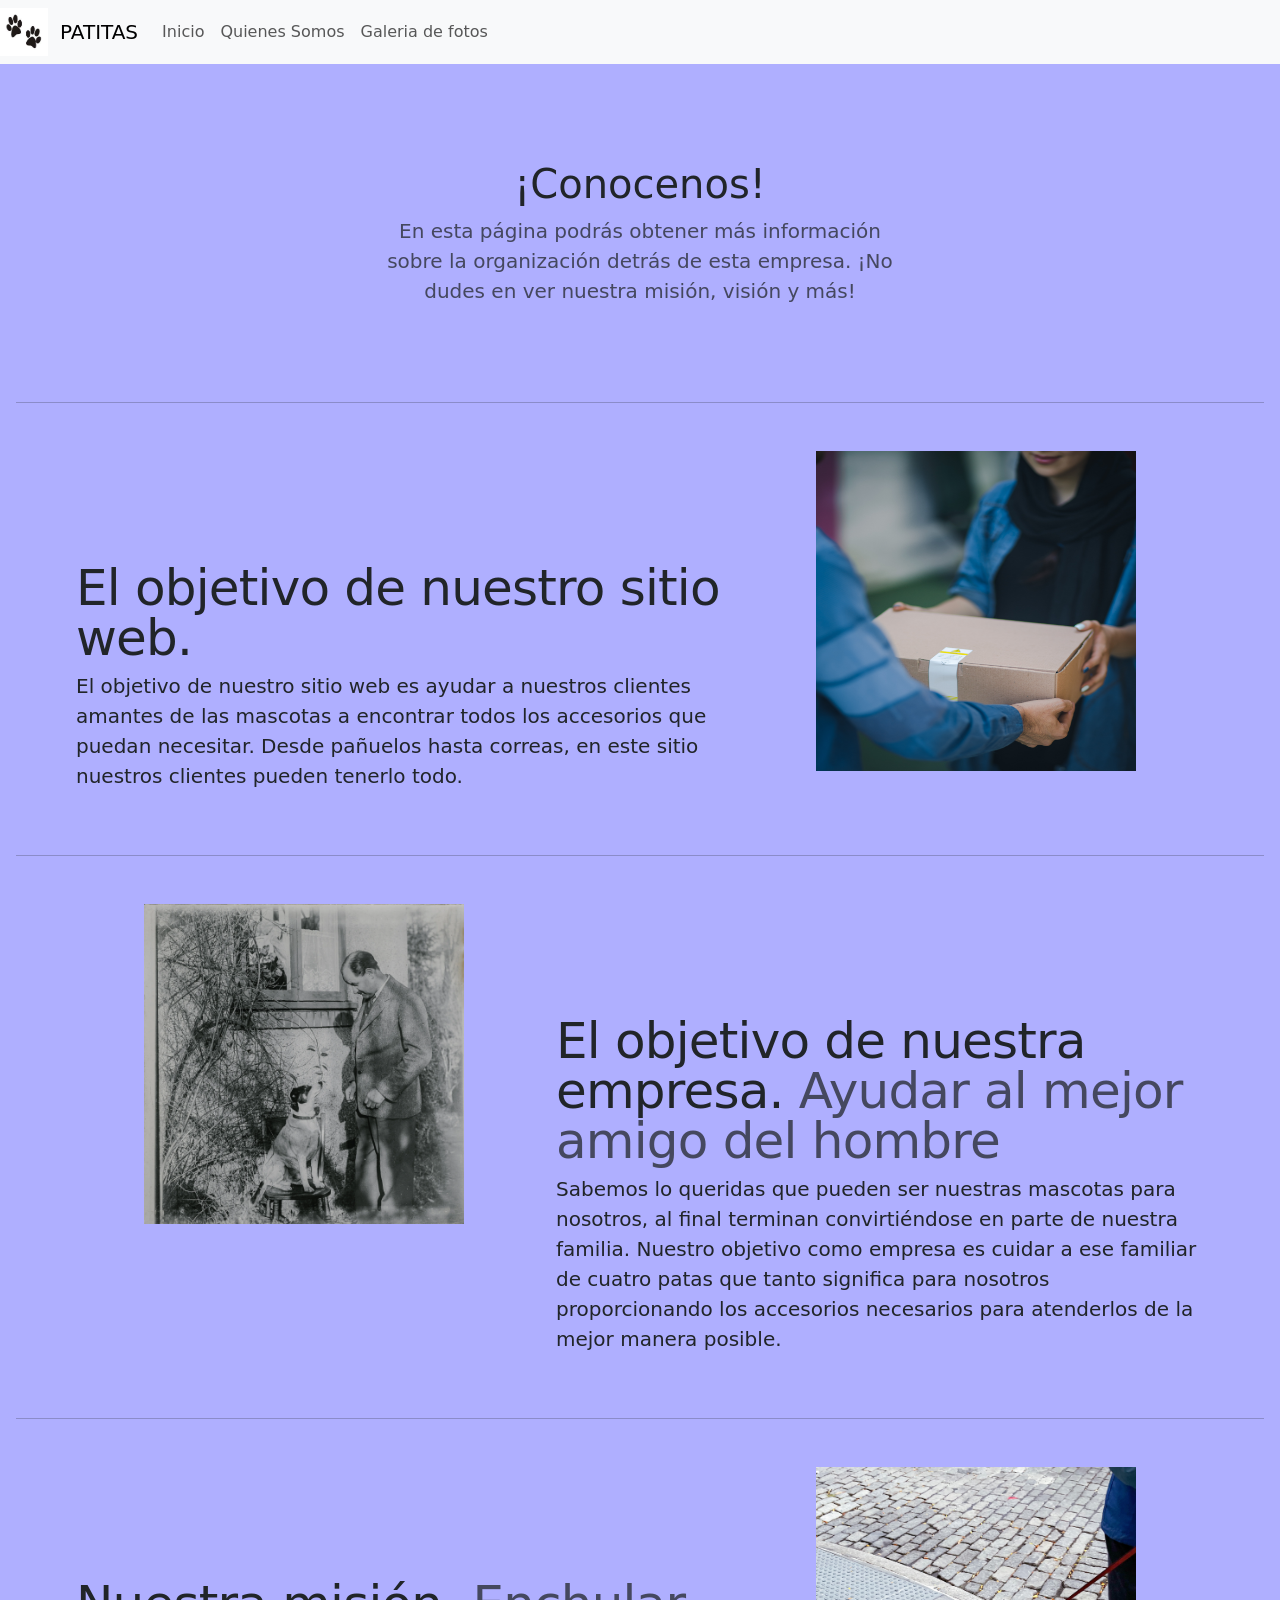
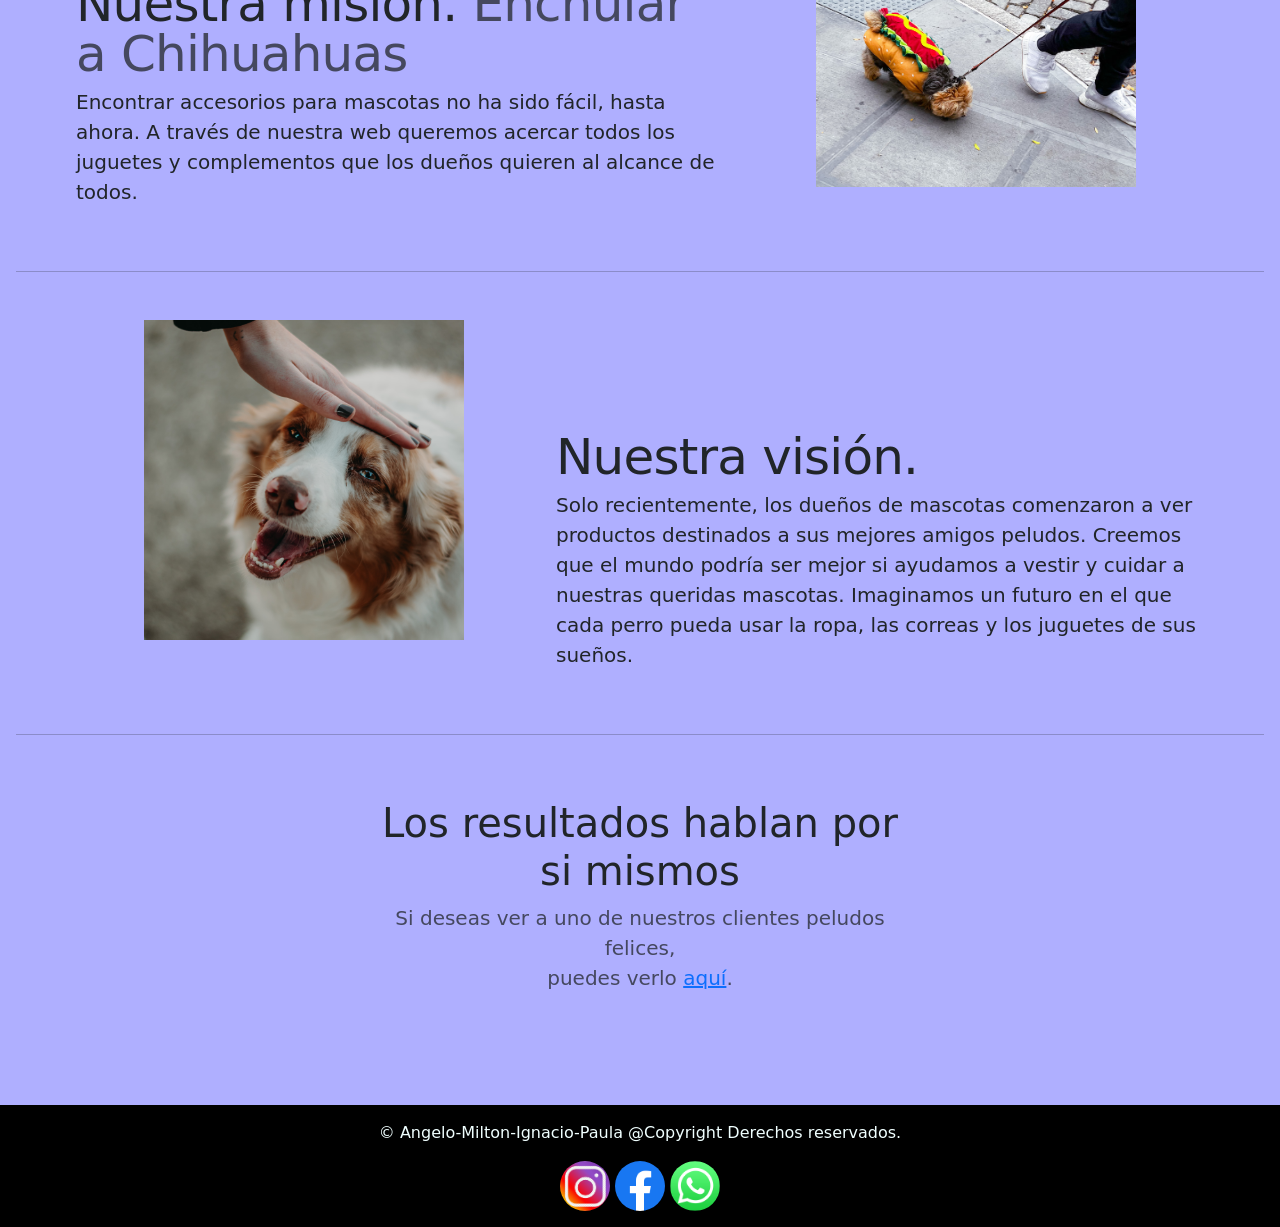
<file: project/nosotros.html>
<!DOCTYPE html>
<html lang="en">

<head>
    <meta charset="UTF-8">
    <meta http-equiv="X-UA-Compatible" content="IE=edge">
    <meta name="viewport" content="width=device-width, initial-scale=1.0">
    <title>Sobre Nosotros</title>

    <link href="https://cdn.jsdelivr.net/npm/bootstrap@5.1.3/dist/css/bootstrap.min.css" rel="stylesheet" integrity="sha384-1BmE4kWBq78iYhFldvKuhfTAU6auU8tT94WrHftjDbrCEXSU1oBoqyl2QvZ6jIW3" crossorigin="anonymous">

    <link rel="stylesheet" href="CSS/nosotros.css">
</head>

<body>
    <header>
		<nav class="navbar navbar-expand-lg navbar-light bg-light">
			<img class="Pat" src="IMG/patitas.jpg" alt="">
			<div class="container-fluid">
			  <a class="navbar-brand">PATITAS</a>
			  <button class="navbar-toggler" type="button" data-bs-toggle="collapse" data-bs-target="#navbarNav" aria-controls="navbarNav" aria-expanded="false" aria-label="Toggle navigation">
				<span class="navbar-toggler-icon"></span>
			  </button>
			  <div class="collapse navbar-collapse" id="navbarNav">
				<ul class="navbar-nav">
				  <li class="nav-item">
					<a class="nav-link" href="PRINCIPAL.html">Inicio</a>
				  </li>
				  <li class="nav-item">
					<a class="nav-link" href="#">Quienes Somos</a>
				  </li>
				  <li class="nav-item">
					<a class="nav-link" href="Galeria.html">Galeria de fotos</a>
				  </li>
				</ul>
			  </div>
			</div>
		  </nav>
    </header>

    <section id="intro" class="py-5 text-center container">
        <div class="row py-lg-5">
            <div class="col-lg-6 col-md-8 mx-auto">
                <h1 class="fw-light">¡Conocenos!</h1>
                <p class="lead text-muted">
                    En esta página podrás obtener más información sobre la organización detrás de esta empresa. ¡No
                    dudes
                    en ver nuestra misión, visión y más!
                </p>
            </div>
        </div>
    </section>

<section id="main">
    <hr class="featurette-divider">
    <div class="row featurette">
        <div class="col-md-7">

            <!-- Descripción precisa del objetivo del sitio web -->

            <h2 class="featurette-heading">El objetivo de nuestro sitio web.</h2>
            <p class="lead">El objetivo de nuestro sitio web es ayudar a nuestros clientes amantes de las mascotas a
                encontrar todos los accesorios que puedan necesitar. Desde pañuelos hasta correas, en este sitio
                nuestros clientes pueden tenerlo todo.</p>
        </div>
        <div class="col-md-5 imgDiv">
            <img src="IMG/foto paquete.jpg" alt="">
        </div>
    </div>
    <hr class="featurette-divider">
    <div class="row featurette">
        <div class="col-md-7 order-md-2">

            <!-- Descripción precisa del objetivo de nuestra empresa -->

            <h2 class="featurette-heading">El objetivo de nuestra empresa.
                <span class="text-muted">Ayudar al mejor amigo del hombre</span>
            </h2>
            <p class="lead">Sabemos lo queridas que pueden ser nuestras mascotas para nosotros, al final terminan
                convirtiéndose en parte de nuestra familia. Nuestro objetivo como empresa es cuidar a ese familiar de
                cuatro patas que tanto significa para nosotros proporcionando los accesorios necesarios para atenderlos
                de la mejor manera posible.</p>
        </div>
        <div class="col-md-5 order-md-1 imgDiv">
            <img src="IMG/perro blanco y negro.webp" alt="">
        </div>
    </div>
    <hr class="featurette-divider">
    <div class="row featurette">
        <div class="col-md-7">

            <!-- Descripción precisa  misión -->

            <h2 class="featurette-heading">Nuestra misión.
                <span class="text-muted">Enchular a Chihuahuas</span>
            </h2>
            <p class="lead">Encontrar accesorios para mascotas no ha sido fácil, hasta ahora. A través de nuestra web
                queremos acercar todos los juguetes y complementos que los dueños quieren al alcance de todos.</p>
        </div>
        <div class="col-md-5 imgDiv">
            <img src="IMG/perro con accesorio.jpeg" alt="">

        </div>
    </div>
    <hr class="featurette-divider">
    <div class="row featurette">
        <div class="col-md-7 order-md-2">

            <!-- Descripción precisa del objetivo del sitio visión -->
            <h2 class="featurette-heading">Nuestra visión.</h2>
            <p class="lead">Solo recientemente, los dueños de mascotas comenzaron a ver productos destinados a sus
                mejores amigos
                peludos. Creemos que el mundo podría ser mejor si ayudamos a vestir y cuidar a nuestras queridas
                mascotas. Imaginamos un futuro en el que cada perro pueda usar la ropa, las correas y los juguetes de
                sus sueños.
            </p>
        </div>
        <div class="col-md-5 imgDiv">
            <img src="IMG/perro feliz.jpg" alt="">
        </div>
    </div>
    <hr class="featurette-divider">
</section>

    <!-- Complementar con link a un video. -->
    <section id="areaLink" class="py-5 text-center container">
        <div class="row py-lg-5">
            <div class="col-lg-6 col-md-8 mx-auto">
                <h1 class="fw-light">Los resultados hablan por si mismos</h1>
                <p class="lead text-muted">Si deseas ver a uno de nuestros clientes peludos felices, <br> puedes verlo
                    <span><a href="https://www.pexels.com/video/man-with-two-siberian-husky-7039339/">aquí</a></span>.
                </p>
            </div>
        </div>
    </section>

    <div id="footer" class="container-fluid text-center p-3 ">
        <p>&copy; Angelo-Milton-Ignacio-Paula @Copyright Derechos reservados.</p>
            <div>
                <img class="imagenes" src="IMG/instagram.png" style="width: 50px; height: 50px; border-radius: 30px;">
                <img class="imagenes" src="IMG/facebook_icon_130940.png" style="width: 50px; height: 50px; border-radius: 30px;">
                <img class="imagenes" src="IMG/whatsapp.png"  style="width: 50px; height: 50px; border-radius: 30px;">
                
            </div>
    </div>

    <script src="https://cdn.jsdelivr.net/npm/bootstrap@5.1.3/dist/js/bootstrap.bundle.min.js" integrity="sha384-ka7Sk0Gln4gmtz2MlQnikT1wXgYsOg+OMhuP+IlRH9sENBO0LRn5q+8nbTov4+1p" crossorigin="anonymous"></script>

</body>

</html>
</file>
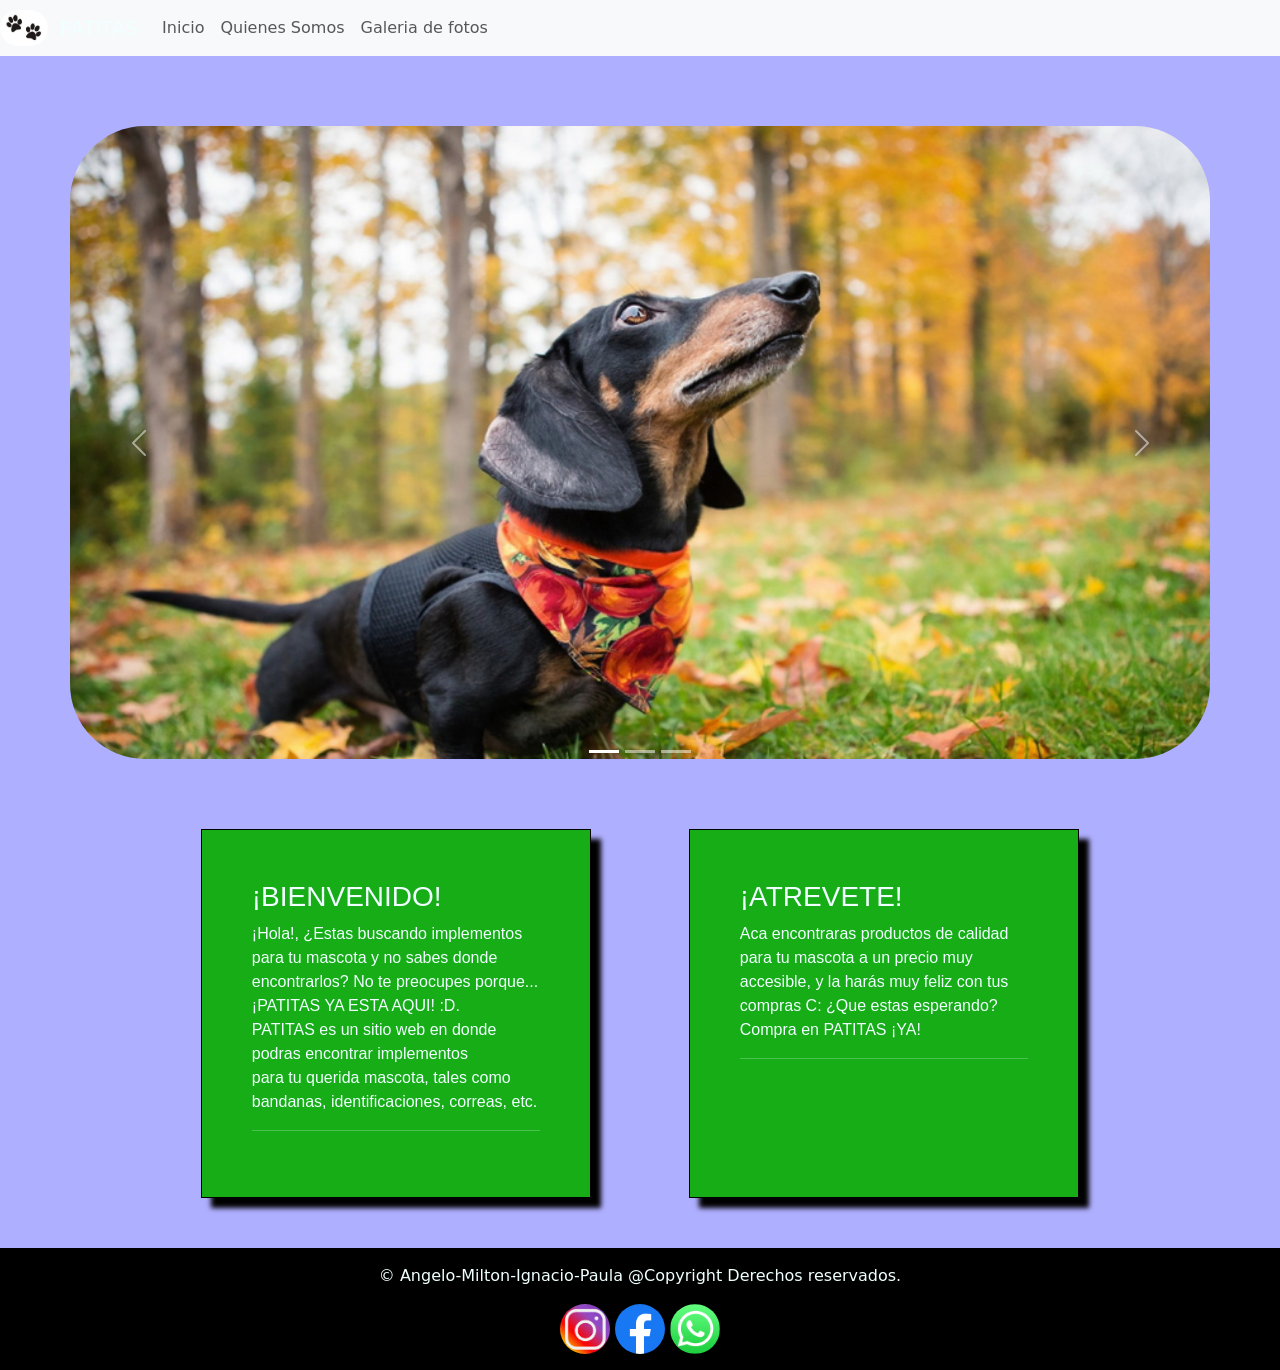
<file: project/PRINCIPAL.html>
<!DOCTYPE html>
<html lang="en">
<head>
    <meta charset="UTF-8">
    <meta http-equiv="X-UA-Compatible" content="IE=edge">
    <meta name="viewport" content="width=device-width, initial-scale=1.0">
    <title>PATITAS</title>
    <link href="https://cdn.jsdelivr.net/npm/bootstrap@5.1.3/dist/css/bootstrap.min.css" rel="stylesheet" integrity="sha384-1BmE4kWBq78iYhFldvKuhfTAU6auU8tT94WrHftjDbrCEXSU1oBoqyl2QvZ6jIW3" crossorigin="anonymous">
    <link rel="stylesheet" href="estilos.css">

</head>
    <body>
		<nav class="navbar navbar-expand-lg navbar-light bg-light">
			<img class="Pat" src="IMG/patitas.jpg" alt="">
			<div class="container-fluid">
			  <a class="navbar-brand">PATITAS</a>
			  <button class="navbar-toggler" type="button" data-bs-toggle="collapse" data-bs-target="#navbarNav" aria-controls="navbarNav" aria-expanded="false" aria-label="Toggle navigation">
				<span class="navbar-toggler-icon"></span>
			  </button>
			  <div class="collapse navbar-collapse" id="navbarNav">
				<ul class="navbar-nav">
				  <li class="nav-item">
					<a class="nav-link" href="">Inicio</a>
				  </li>
				  <li class="nav-item">
					<a class="nav-link" href="nosotros.html">Quienes Somos</a>
				  </li>
				  <li class="nav-item">
					<a class="nav-link" href="Galeria.html">Galeria de fotos</a>
				  </li>
				</ul>
			  </div>
			</div>
		  </nav>

    <div id="carouselExampleIndicators" class="carousel slide" data-bs-ride="carousel">
        <div class="carousel-indicators">
            <button type="button" data-bs-target="#carouselExampleIndicators" data-bs-slide-to="0" class="active" aria-current="true" aria-label="Slide 1"></button>
            <button type="button" data-bs-target="#carouselExampleIndicators" data-bs-slide-to="1" aria-label="Slide 2"></button>
            <button type="button" data-bs-target="#carouselExampleIndicators" data-bs-slide-to="2" aria-label="Slide 3"></button>
        </div>
        <div class="carousel-inner">
            <div class="carousel-item active">
                <img src="IMG/bandana.jpg" class="d-block w-100" alt="...">
            </div>
            <div class="carousel-item">
                <img src="IMG/carnet-tipo.jpg" class="d-block w-100" alt="...">
            </div>
            <div class="carousel-item">
                <img src="IMG/correas-mascotas-perros-o-gatos-mesa-madera_51665-1049.jpg" class="d-block w-100" alt="...">
            </div>
            </div>
            <button class="carousel-control-prev" type="button" data-bs-target="#carouselExampleIndicators" data-bs-slide="prev">
                <span class="carousel-control-prev-icon" aria-hidden="true"></span>
                <span class="visually-hidden">Previous</span>
            </button>
            <button class="carousel-control-next" type="button" data-bs-target="#carouselExampleIndicators" data-bs-slide="next">
                <span class="carousel-control-next-icon" aria-hidden="true"></span>
                <span class="visually-hidden">Next</span>
            </button>
        </div>

        <section id="bloques" class="container flex"> 

            <div class="parrafo">
                <h3 class="titulo"> ¡BIENVENIDO!</h3>
                <p>¡Hola!, ¿Estas buscando implementos para tu mascota y no sabes donde encontrarlos? No te preocupes porque... ¡PATITAS YA ESTA AQUI! :D. <br>
                    PATITAS es un sitio web en donde podras encontrar implementos <br> para tu querida mascota, tales como bandanas, identificaciones, correas, etc.</p>
                <hr>                                                
            </div>

            <div class="parrafo">
                <h3> ¡ATREVETE!</h3>
                <p>Aca encontraras productos de calidad para tu mascota a un precio muy accesible, y la harás muy feliz con tus compras C: ¿Que estas esperando? Compra en PATITAS ¡YA!</p>
                <hr>                                                
            </div>
        </section>

		<div id="footer" class="container-fluid text-center p-3 ">
			<p>&copy; Angelo-Milton-Ignacio-Paula @Copyright Derechos reservados.</p>
                <div>
                    <img src="IMG/instagram.png" height="50px">
                    <img src="IMG/facebook_icon_130940.png" height="50px"> 
                    <img src="IMG/whatsapp.png" height="50px">
                    
                </div>
		</div>

        <script src="https://cdn.jsdelivr.net/npm/@popperjs/core@2.10.2/dist/umd/popper.min.js" integrity="sha384-7+zCNj/IqJ95wo16oMtfsKbZ9ccEh31eOz1HGyDuCQ6wgnyJNSYdrPa03rtR1zdB" crossorigin="anonymous"></script>
        <script src="https://cdn.jsdelivr.net/npm/bootstrap@5.1.3/dist/js/bootstrap.min.js" integrity="sha384-QJHtvGhmr9XOIpI6YVutG+2QOK9T+ZnN4kzFN1RtK3zEFEIsxhlmWl5/YESvpZ13" crossorigin="anonymous"></script>
    </body>
</head>
</html>
</file>
<file: project/CSS/nosotros.css>
@media only screen and (min-width: 768px) {

    /* For desktop: */
    .featurette {
        margin: -2em 3em -2em 3em;
    }

    .featurette-divider {
        margin: 5rem 0;
    }

    .featurette-heading {
        font-weight: 300;
        line-height: 1;
        letter-spacing: -.05rem;
    }

    #areaLink {
        margin-top: -8em;
    }

    #intro {
        margin-bottom: -7em;
    }

    img {
        height: 500px;
        width: 500px;
    }

}

@media (min-width: 40em) {

    .carousel-caption p {
        margin-bottom: 1.25rem;
        font-size: 1.25rem;
        line-height: 1.4;
    }

    .featurette-heading {
        font-size: 50px;
    }
}

@media (min-width: 62em) {
    .featurette-heading {
        margin-top: 7rem;
    }
}




@media only screen and (max-width: 400px) {


    /* html {
        width: 100% !important;
        margin: auto;
    } */

    img {
        width: 80%;
    }

    p{
        text-align: justify;
    }

    /* body {
        margin: 0em 1em 0em 1em;
    } */

    /* .col-md-7 {
        padding: 0em 1em 0em 1em;
    }

    .py-5 {
        padding-bottom: 0em !important;
    } */

    /* .featurette-divider {
        margin: 2em 0em 2em 0em;
    }

    #arealink {
        padding-top: 0em !important;
        margin-bottom: 4em !important;
    } */
}

/* For mobile phones: */
@media only screen and (max-width: 425px) {

    img {
        width: 20em;
        height: 20em;
        display: flex;
        
    }

    .imgDiv{
        display: flex;
        justify-content: center;
    }

   #intro,#main,#areaLink {
        padding: 1em;
    }

    #arealink {
        padding-top: 0em !important;
        margin-bottom: 4em !important;
    }

}
  
/* For tablets: */
  @media only screen and (min-width: 450px) {

    img {
        width: 20em;
        height: 20em;
        
        
    }

    .imgDiv{
        display: flex;
        justify-content: center;
    }

   #intro,#main,#areaLink {
        padding: 1em;
    }
  }
  
  @media only screen and (min-width: 900px) {
    /* For desktop: */
    .col-1 {width: 8.33%;}
    .col-2 {width: 16.66%;}
    .col-3 {width: 25%;}
    .col-4 {width: 33.33%;}
    .col-5 {width: 41.66%;}
    .col-6 {width: 50%;}
    .col-7 {width: 58.33%;}
    .col-8 {width: 66.66%;}
    .col-9 {width: 75%;}
    .col-10 {width: 83.33%;}
    .col-11 {width: 91.66%;}
    .col-12 {width: 100%;}
  }


.Pat{
    width: 3em;
    height: 3em;
}

body{
    background-color: #afafff;
}

.imagenes{
    height: 50px;
    display: inline-block;
}

#footer{
    background: #000000;
    color: azure;
    
}
</file>
<file: project/estilos.css>
body{
    background-color: #afafff;
}

.carousel{
    margin: 50px;
    padding: 20px;
}

.brand img{
    width: 60px;
}

.container{
    margin: 0 auto;
    width: 1000px;
}

.flex{
    display: flex;
    flex-wrap: wrap;
}

.titulo{
    color: azure;
}

section{
    text-align: left;
}

.parrafo{
    background: rgb(22, 173, 22);
    color: azure;
    border: 1px solid #000000;
    margin: 0 auto;
    padding: 50px;
    box-shadow: 10px 10px 5px black;
    width: 40%;
    box-sizing: border-box;
    font-family: 'Franklin Gothic Medium', 'Arial Narrow', Arial, sans-serif;

}

.navbar-brand{
    color: azure;
}

.nav-enlace{
    background: mediumpurple;
    color: beige;
    padding: 10px 30px;
    display: inline-block;
    text-decoration: none;
}

.nav-enlace:hover{
    background: purple;

}
nav{
    background: rgb(2, 73, 34) ;
    padding: 10px;
    display: flex;
    justify-content: center;

}

.x{

    background: mediumpurple;
    color: beige;
    padding: 10px 0;
    border: 2px solid beige;
    display: none;

}


@media (max-width: 500px) {
    nav{
    flex-direction: column;
    }
    .nav-enlace{
        margin: 10px 0;
    }
    .x{
        display: inline-block;
    }
    .hide{
        display: none;
    }


}

@media (max-width: 600px) {
    .parrafo {
        width: 93%;
        margin-bottom: 30px;
    }

    #bloques{
        width: auto;
    }
}


@media (max-width: 1070px) {
    .parrafo {
        width: 100%;
        margin-bottom: 30px;
    }
}

#footer{
    background: #000000;
    color: azure;
    margin-top: 50px;
}

img{
    border-radius: 75px;
}

.Pat{
	width: 3em;
}
</file>
